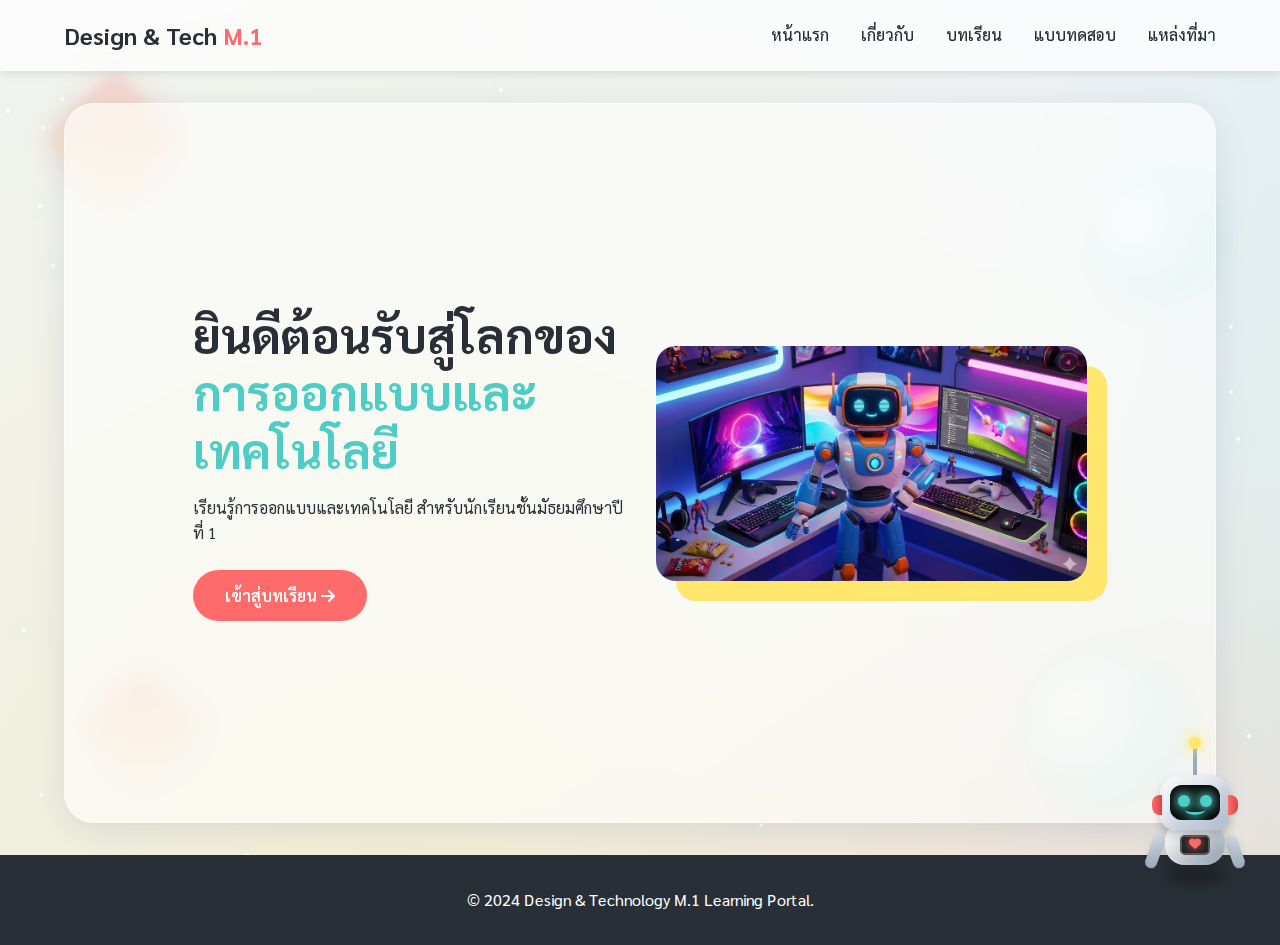
<file: index.html>
﻿<!DOCTYPE html>
<html lang="th">

<head>
    <meta charset="UTF-8">
    <meta name="viewport" content="width=device-width, initial-scale=1.0">
    <title>การออกแบบและเทคโนโลยี ม.1 | Design & Technology M.1</title>
    <link rel="stylesheet" href="style.css">
    <link
        href="https://fonts.googleapis.com/css2?family=Kanit:wght@300;400;500;600&family=Prompt:wght@300;400;500&display=swap"
        rel="stylesheet">
    <link rel="stylesheet" href="https://cdnjs.cloudflare.com/ajax/libs/font-awesome/6.0.0/css/all.min.css">

<link rel="stylesheet" href="ai_style.css">
</head>

<body>

    <!-- Header Section -->
    <header>
        <div class="logo">
            <h1>Design & Tech <span>M.1</span></h1>
        </div>
        <nav>
            <ul class="nav-links">
                <li><a href="index.html" class="active">หน้าแรก</a></li>
                <li><a href="about.html">เกี่ยวกับ</a></li>
                <li><a href="units.html">บทเรียน</a></li>
                <li><a href="quiz.html">แบบทดสอบ</a></li>
                <li><a href="sources.html">แหล่งที่มา</a></li>
            </ul>
            <div class="hamburger">
                <i class="fas fa-bars"></i>
            </div>
        </nav>
    </header>

    <!-- Hero Section -->
    <section id="home" class="hero">
        <div class="hero-content">
            <h2>ยินดีต้อนรับสู่โลกของ<br><span>การออกแบบและเทคโนโลยี</span></h2>
            <p>เรียนรู้การออกแบบและเทคโนโลยี สำหรับนักเรียนชั้นมัธยมศึกษาปีที่ 1</p>
            <a href="units.html" class="btn-primary">เข้าสู่บทเรียน <i class="fas fa-arrow-right"></i></a>
        </div>
        <div class="hero-image">
            <img src="ปกหน้าแรก.jpg" alt="ห้องเรียนคอมพิวเตอร์และหุ่นยนต์ (Cover Image)">
        </div>
    </section>

    <footer>
        <p>&copy; 2024 Design & Technology M.1 Learning Portal.</p>
    </footer>

    <script src="script.js"></script>

    <!-- AI Assistant 3D Robot -->
    <div class="ai-mascot-container" id="aiMascot">
        <div class="ai-tooltip" id="aiTooltip">สวัสดี!<br>คลิกเพื่อดูเมนู</div>
        <div class="ai-mascot-3d">
            <div class="mascot-antenna"><div class="mascot-antenna-bulb"></div></div>
            <div class="mascot-head">
                <div class="mascot-face">
                    <div class="mascot-eye left"></div>
                    <div class="mascot-eye right"></div>
                    <div class="mascot-smile"></div>
                </div>
                <div class="mascot-ear left"></div>
                <div class="mascot-ear right"></div>
            </div>
            <div class="mascot-body">
                <div class="mascot-screen">
                    <div class="mascot-heart"><i class="fas fa-heart"></i></div>
                </div>
            </div>
            <div class="mascot-arm left"></div>
            <div class="mascot-arm right"></div>
            <div class="mascot-base"></div>
            <div class="mascot-shadow"></div>
        </div>
        
        <div class="ai-menu" id="aiMenu">
            <ul>
                <li><a href="index.html" style="color: #333;"><i class="fas fa-home"></i> หน้าแรก</a></li>
                <li><a href="about.html" style="color: #333;"><i class="fas fa-info-circle"></i> เกี่ยวกับ</a></li>
                <li><a href="units.html" style="color: #333;"><i class="fas fa-book"></i> บทเรียน</a></li>
                <li><a href="quiz.html" style="color: #333;"><i class="fas fa-pencil-alt"></i> แบบทดสอบ</a></li>
                <li><a href="sources.html" style="color: #333;"><i class="fas fa-link"></i> แหล่งที่มา</a></li>
                <li id="aiCloseMenu" style="color: #ff6b6b;"><i class="fas fa-times"></i> ปิด</li>
            </ul>
        </div>
    </div>

<script src="ai_script.js"></script>
</body>

</html>
</file>
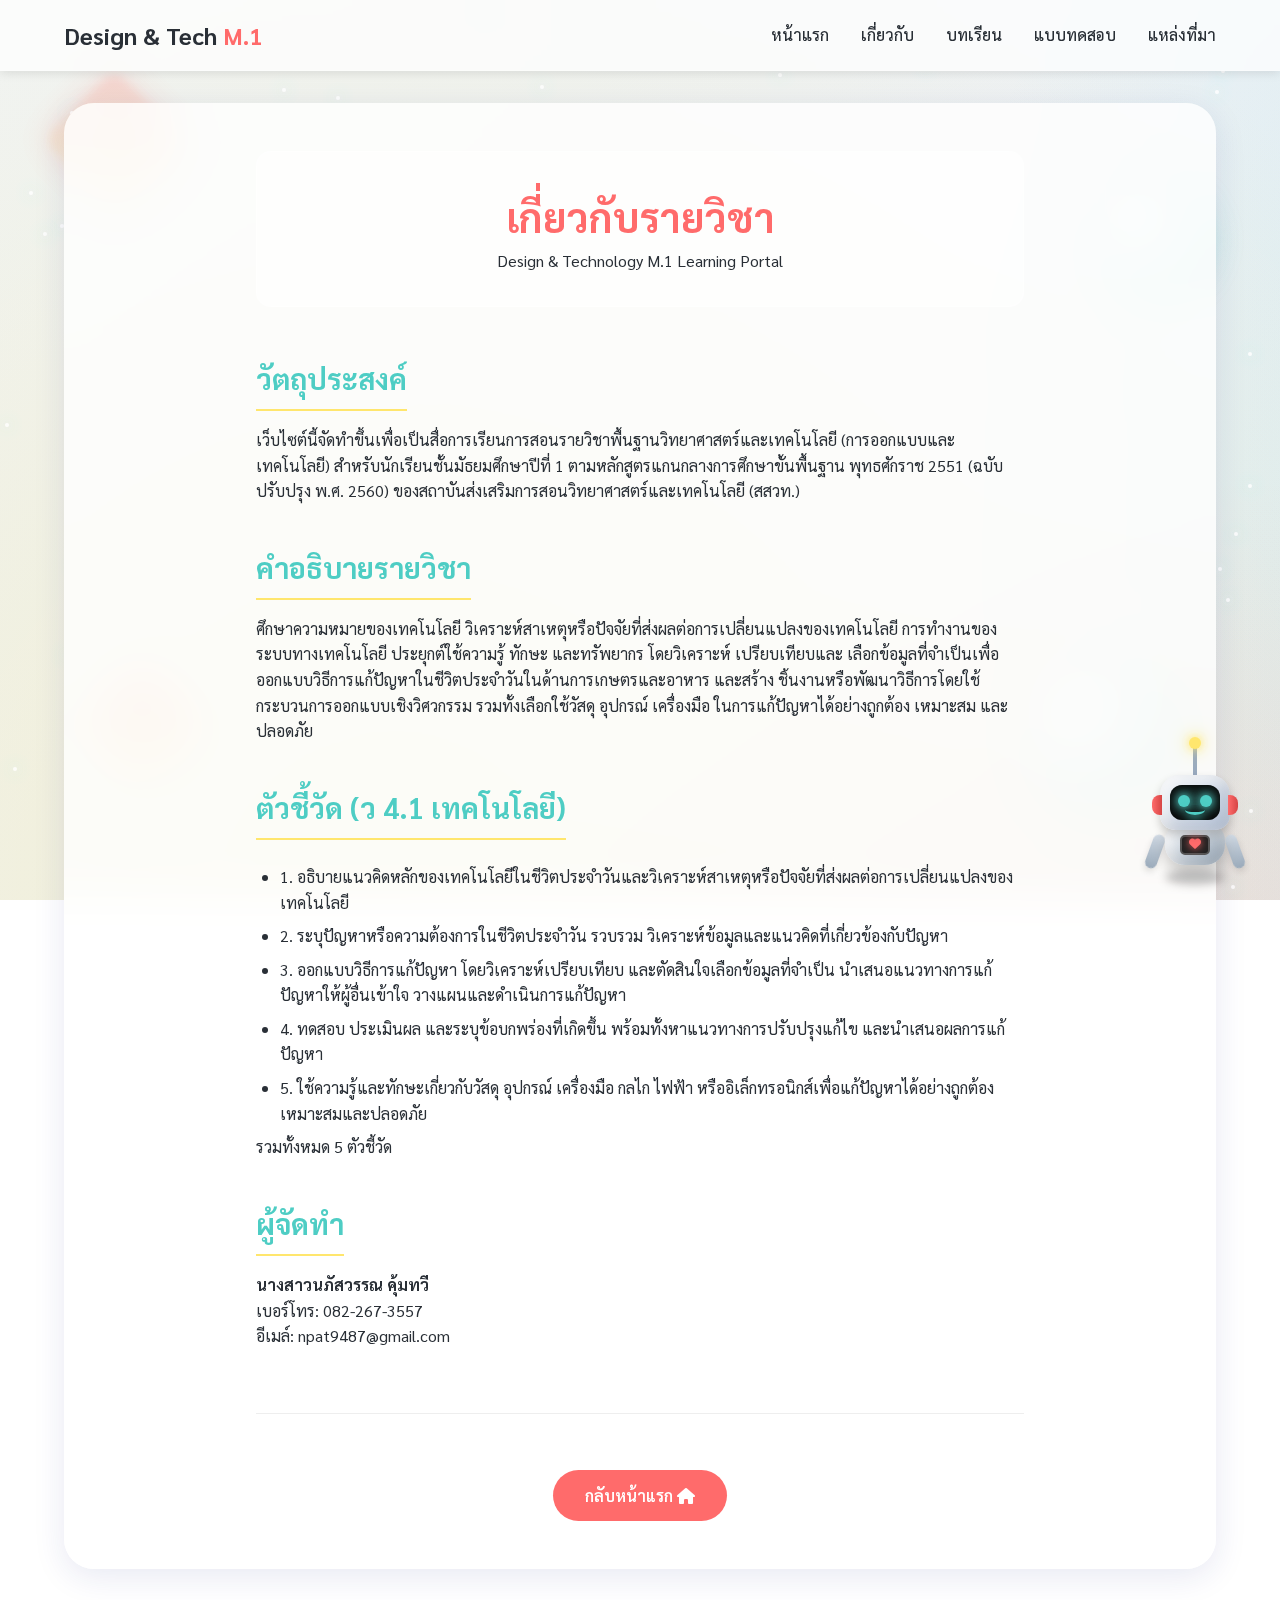
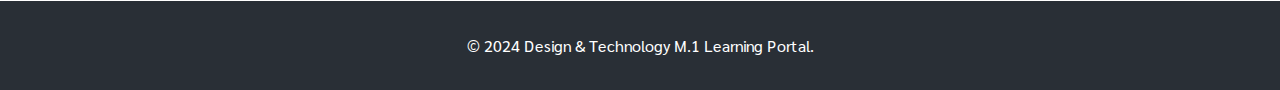
<file: about.html>
﻿<!DOCTYPE html>
<html lang="th">

<head>
    <meta charset="UTF-8">
    <meta name="viewport" content="width=device-width, initial-scale=1.0">
    <title>เกี่ยวกับเรา | Design & Tech M.1</title>
    <link rel="stylesheet" href="style.css">
    <link
        href="https://fonts.googleapis.com/css2?family=Kanit:wght@300;400;500;600&family=Prompt:wght@300;400;500&display=swap"
        rel="stylesheet">
    <link rel="stylesheet" href="https://cdnjs.cloudflare.com/ajax/libs/font-awesome/6.0.0/css/all.min.css">

<link rel="stylesheet" href="ai_style.css">
</head>

<body>

    <header>
        <div class="logo">
            <h1>Design & Tech <span>M.1</span></h1>
        </div>
        <nav>
            <ul class="nav-links">
                <li><a href="index.html">หน้าแรก</a></li>
                <li><a href="about.html" class="active">เกี่ยวกับ</a></li>
                <li><a href="units.html">บทเรียน</a></li>
                <li><a href="quiz.html">แบบทดสอบ</a></li>
                <li><a href="sources.html">แหล่งที่มา</a></li>
            </ul>
            <div class="hamburger">
                <i class="fas fa-bars"></i>
            </div>
        </nav>
    </header>

    <section class="unit-content-container">
        <div class="unit-header">
            <h2>เกี่ยวกับรายวิชา</h2>
            <p>Design & Technology M.1 Learning Portal</p>
        </div>

        <div class="content-block">
            <h3>วัตถุประสงค์</h3>
            <p> เว็บไซต์นี้จัดทำขึ้นเพื่อเป็นสื่อการเรียนการสอนรายวิชาพื้นฐานวิทยาศาสตร์และเทคโนโลยี
                (การออกแบบและเทคโนโลยี) สำหรับนักเรียนชั้นมัธยมศึกษาปีที่ 1 ตามหลักสูตรแกนกลางการศึกษาขั้นพื้นฐาน
                พุทธศักราช 2551 (ฉบับปรับปรุง พ.ศ. 2560) ของสถาบันส่งเสริมการสอนวิทยาศาสตร์และเทคโนโลยี (สสวท.)</p>
        </div>

        <div class="content-block">
            <h3>คำอธิบายรายวิชา</h3>
            <p> ศึกษาความหมายของเทคโนโลยี วิเคราะห์สาเหตุหรือปัจจัยที่ส่งผลต่อการเปลี่ยนแปลงของเทคโนโลยี
                การทำงานของระบบทางเทคโนโลยี ประยุกต์ใช้ความรู้ ทักษะ และทรัพยากร โดยวิเคราะห์ เปรียบเทียบและ
                เลือกข้อมูลที่จำเป็นเพื่อออกแบบวิธีการแก้ปัญหาในชีวิตประจำวันในด้านการเกษตรและอาหาร และสร้าง
                ชิ้นงานหรือพัฒนาวิธีการโดยใช้กระบวนการออกแบบเชิงวิศวกรรม รวมทั้งเลือกใช้วัสดุ อุปกรณ์ เครื่องมือ
                ในการแก้ปัญหาได้อย่างถูกต้อง เหมาะสม และปลอดภัย</p>
        </div>

        <div class="content-block">
            <h3>ตัวชี้วัด (ว 4.1 เทคโนโลยี)</h3>
            <ul>
                <li>1.
                    อธิบายแนวคิดหลักของเทคโนโลยีในชีวิตประจำวันและวิเคราะห์สาเหตุหรือปัจจัยที่ส่งผลต่อการเปลี่ยนแปลงของเทคโนโลยี
                </li>
                <li>2. ระบุปัญหาหรือความต้องการในชีวิตประจำวัน รวบรวม วิเคราะห์ข้อมูลและแนวคิดที่เกี่ยวข้องกับปัญหา</li>
                <li>3. ออกแบบวิธีการแก้ปัญหา โดยวิเคราะห์เปรียบเทียบ และตัดสินใจเลือกข้อมูลที่จำเป็น
                    นำเสนอแนวทางการแก้ปัญหาให้ผู้อื่นเข้าใจ วางแผนและดำเนินการแก้ปัญหา</li>
                <li>4. ทดสอบ ประเมินผล และระบุข้อบกพร่องที่เกิดขึ้น พร้อมทั้งหาแนวทางการปรับปรุงแก้ไข
                    และนำเสนอผลการแก้ปัญหา</li>
                <li>5. ใช้ความรู้และทักษะเกี่ยวกับวัสดุ อุปกรณ์ เครื่องมือ กลไก ไฟฟ้า
                    หรืออิเล็กทรอนิกส์เพื่อแก้ปัญหาได้อย่างถูกต้อง เหมาะสมและปลอดภัย</li>
            </ul>
            <p>รวมทั้งหมด 5 ตัวชี้วัด</p>
        </div>

        <div class="content-block">
            <h3>ผู้จัดทำ</h3>
            <p><strong>นางสาวนภัสวรรณ คุ้มทวี</strong></p>
            <p>เบอร์โทร: 082-267-3557</p>
            <p>อีเมล์: npat9487@gmail.com</p>
        </div>

        <div class="unit-navigation" style="justify-content: center;">
            <a href="index.html" class="btn-primary">กลับหน้าแรก <i class="fas fa-home"></i></a>
        </div>
    </section>

    <footer>
        <p>&copy; 2024 Design & Technology M.1 Learning Portal.</p>
    </footer>

    <script src="script.js"></script>

    <!-- AI Assistant 3D Robot -->
    <div class="ai-mascot-container" id="aiMascot">
        <div class="ai-tooltip" id="aiTooltip">สวัสดี!<br>คลิกเพื่อดูเมนู</div>
        <div class="ai-mascot-3d">
            <div class="mascot-antenna"><div class="mascot-antenna-bulb"></div></div>
            <div class="mascot-head">
                <div class="mascot-face">
                    <div class="mascot-eye left"></div>
                    <div class="mascot-eye right"></div>
                    <div class="mascot-smile"></div>
                </div>
                <div class="mascot-ear left"></div>
                <div class="mascot-ear right"></div>
            </div>
            <div class="mascot-body">
                <div class="mascot-screen">
                    <div class="mascot-heart"><i class="fas fa-heart"></i></div>
                </div>
            </div>
            <div class="mascot-arm left"></div>
            <div class="mascot-arm right"></div>
            <div class="mascot-base"></div>
            <div class="mascot-shadow"></div>
        </div>
        
        <div class="ai-menu" id="aiMenu">
            <ul>
                <li><a href="index.html" style="color: #333;"><i class="fas fa-home"></i> หน้าแรก</a></li>
                <li><a href="about.html" style="color: #333;"><i class="fas fa-info-circle"></i> เกี่ยวกับ</a></li>
                <li><a href="units.html" style="color: #333;"><i class="fas fa-book"></i> บทเรียน</a></li>
                <li><a href="quiz.html" style="color: #333;"><i class="fas fa-pencil-alt"></i> แบบทดสอบ</a></li>
                <li><a href="sources.html" style="color: #333;"><i class="fas fa-link"></i> แหล่งที่มา</a></li>
                <li id="aiCloseMenu" style="color: #ff6b6b;"><i class="fas fa-times"></i> ปิด</li>
            </ul>
        </div>
    </div>

<script src="ai_script.js"></script>
</body>

</html>
</file>
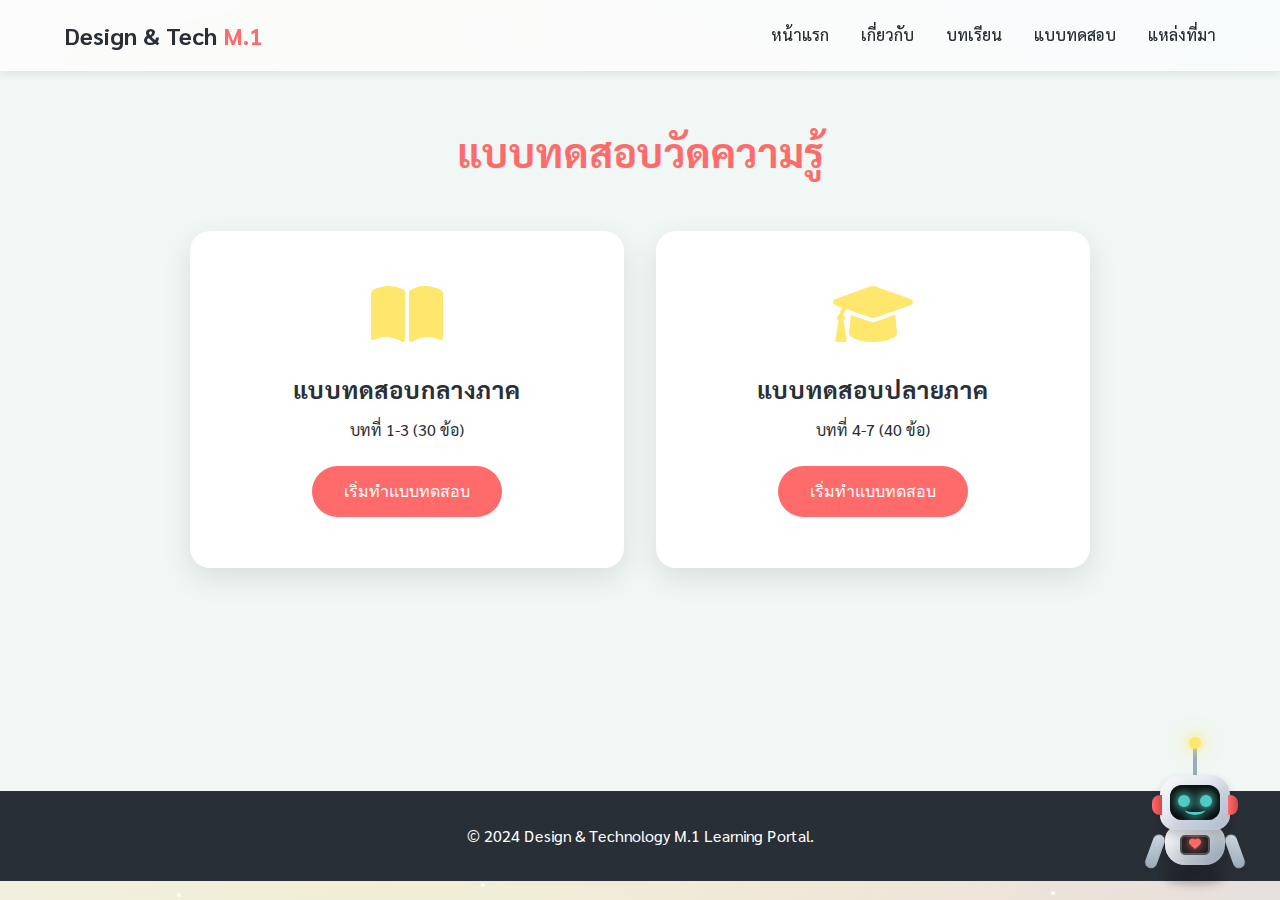
<file: quiz.html>
﻿<!DOCTYPE html>
<html lang="th">

<head>
    <meta charset="UTF-8">
    <meta name="viewport" content="width=device-width, initial-scale=1.0">
    <title>แบบทดสอบ | Design & Tech M.1</title>
    <link rel="stylesheet" href="style.css">
    <link
        href="https://fonts.googleapis.com/css2?family=Kanit:wght@300;400;500;600&family=Prompt:wght@300;400;500&display=swap"
        rel="stylesheet">
    <link rel="stylesheet" href="https://cdnjs.cloudflare.com/ajax/libs/font-awesome/6.0.0/css/all.min.css">

<link rel="stylesheet" href="ai_style.css">
</head>

<body>

    <header>
        <div class="logo">
            <h1>Design & Tech <span>M.1</span></h1>
        </div>
        <nav>
            <ul class="nav-links">
                <li><a href="index.html">หน้าแรก</a></li>
                <li><a href="about.html">เกี่ยวกับ</a></li>
                <li><a href="units.html">บทเรียน</a></li>
                <li><a href="quiz.html" class="active">แบบทดสอบ</a></li>
                <li><a href="sources.html">แหล่งที่มา</a></li>
            </ul>
            <div class="hamburger">
                <i class="fas fa-bars"></i>
            </div>
        </nav>
    </header>

    <!-- Fireworks Canvas -->
    <canvas id="fireworks-canvas"></canvas>

    <section id="quiz" class="quiz-container-wrapper">
        <div class="quiz-header">
            <h2 id="quiz-title">แบบทดสอบวัดความรู้</h2>
        </div>

        <!-- Quiz Selection Menu -->
        <div id="quiz-menu" class="quiz-menu-grid">
            <div class="quiz-select-card midterm" onclick="startQuiz('midterm')">
                <i class="fas fa-book-open"></i>
                <h3>แบบทดสอบกลางภาค</h3>
                <p>บทที่ 1-3 (30 ข้อ)</p>
                <button class="btn-start">เริ่มทำแบบทดสอบ</button>
            </div>
            <div class="quiz-select-card final" onclick="startQuiz('final')">
                <i class="fas fa-graduation-cap"></i>
                <h3>แบบทดสอบปลายภาค</h3>
                <p>บทที่ 4-7 (40 ข้อ)</p>
                <button class="btn-start">เริ่มทำแบบทดสอบ</button>
            </div>
        </div>

        <!-- Quiz Interface (Hidden by default) -->
        <div id="quiz-interface" class="quiz-interface" style="display: none;">
            <div class="progress-bar">
                <span id="progress-text">ข้อที่ 1 / 30</span>
            </div>
            <div class="question-box">
                <h3 id="question-text">คำถามจะปรากฏที่นี่...</h3>
            </div>
            <div id="options-container" class="options-grid">
                <!-- Options will be injected here -->
            </div>
        </div>

        <!-- Score Container (Hidden by default) -->
        <div id="score-container" class="score-container" style="display: none;">
            <i class="fas fa-trophy score-icon"></i>
            <h3>คะแนนของคุณ</h3>
            <h2 id="final-score">25 / 30</h2>
            <div class="score-actions">
                <button class="btn-primary" onclick="restartQuiz()">กลับหน้าหลักแบบทดสอบ</button>
                <a href="units.html" class="btn-secondary">ทบทวนบทเรียน</a>
            </div>
        </div>
    </section>

    <!-- Feedback Modal -->
    <div id="feedback-modal" class="modal-overlay" style="display: none;">
        <div class="modal-content">
            <div id="feedback-text">
                <!-- Feedback content -->
            </div>
            <button id="feedback-btn" class="btn-primary">ไปข้อต่อไป</button>
        </div>
    </div>

    <footer>
        <p>&copy; 2024 Design & Technology M.1 Learning Portal.</p>
    </footer>

    <!-- Scripts -->
    <script src="quiz_data.js"></script>
    <script src="quiz_logic.js"></script>
    <script src="script.js"></script>

    <!-- AI Assistant 3D Robot -->
    <div class="ai-mascot-container" id="aiMascot">
        <div class="ai-tooltip" id="aiTooltip">สวัสดี!<br>คลิกเพื่อดูเมนู</div>
        <div class="ai-mascot-3d">
            <div class="mascot-antenna"><div class="mascot-antenna-bulb"></div></div>
            <div class="mascot-head">
                <div class="mascot-face">
                    <div class="mascot-eye left"></div>
                    <div class="mascot-eye right"></div>
                    <div class="mascot-smile"></div>
                </div>
                <div class="mascot-ear left"></div>
                <div class="mascot-ear right"></div>
            </div>
            <div class="mascot-body">
                <div class="mascot-screen">
                    <div class="mascot-heart"><i class="fas fa-heart"></i></div>
                </div>
            </div>
            <div class="mascot-arm left"></div>
            <div class="mascot-arm right"></div>
            <div class="mascot-base"></div>
            <div class="mascot-shadow"></div>
        </div>
        
        <div class="ai-menu" id="aiMenu">
            <ul>
                <li><a href="index.html" style="color: #333;"><i class="fas fa-home"></i> หน้าแรก</a></li>
                <li><a href="about.html" style="color: #333;"><i class="fas fa-info-circle"></i> เกี่ยวกับ</a></li>
                <li><a href="units.html" style="color: #333;"><i class="fas fa-book"></i> บทเรียน</a></li>
                <li><a href="quiz.html" style="color: #333;"><i class="fas fa-pencil-alt"></i> แบบทดสอบ</a></li>
                <li><a href="sources.html" style="color: #333;"><i class="fas fa-link"></i> แหล่งที่มา</a></li>
                <li id="aiCloseMenu" style="color: #ff6b6b;"><i class="fas fa-times"></i> ปิด</li>
            </ul>
        </div>
    </div>

<script src="ai_script.js"></script>
</body>

</html>
</file>
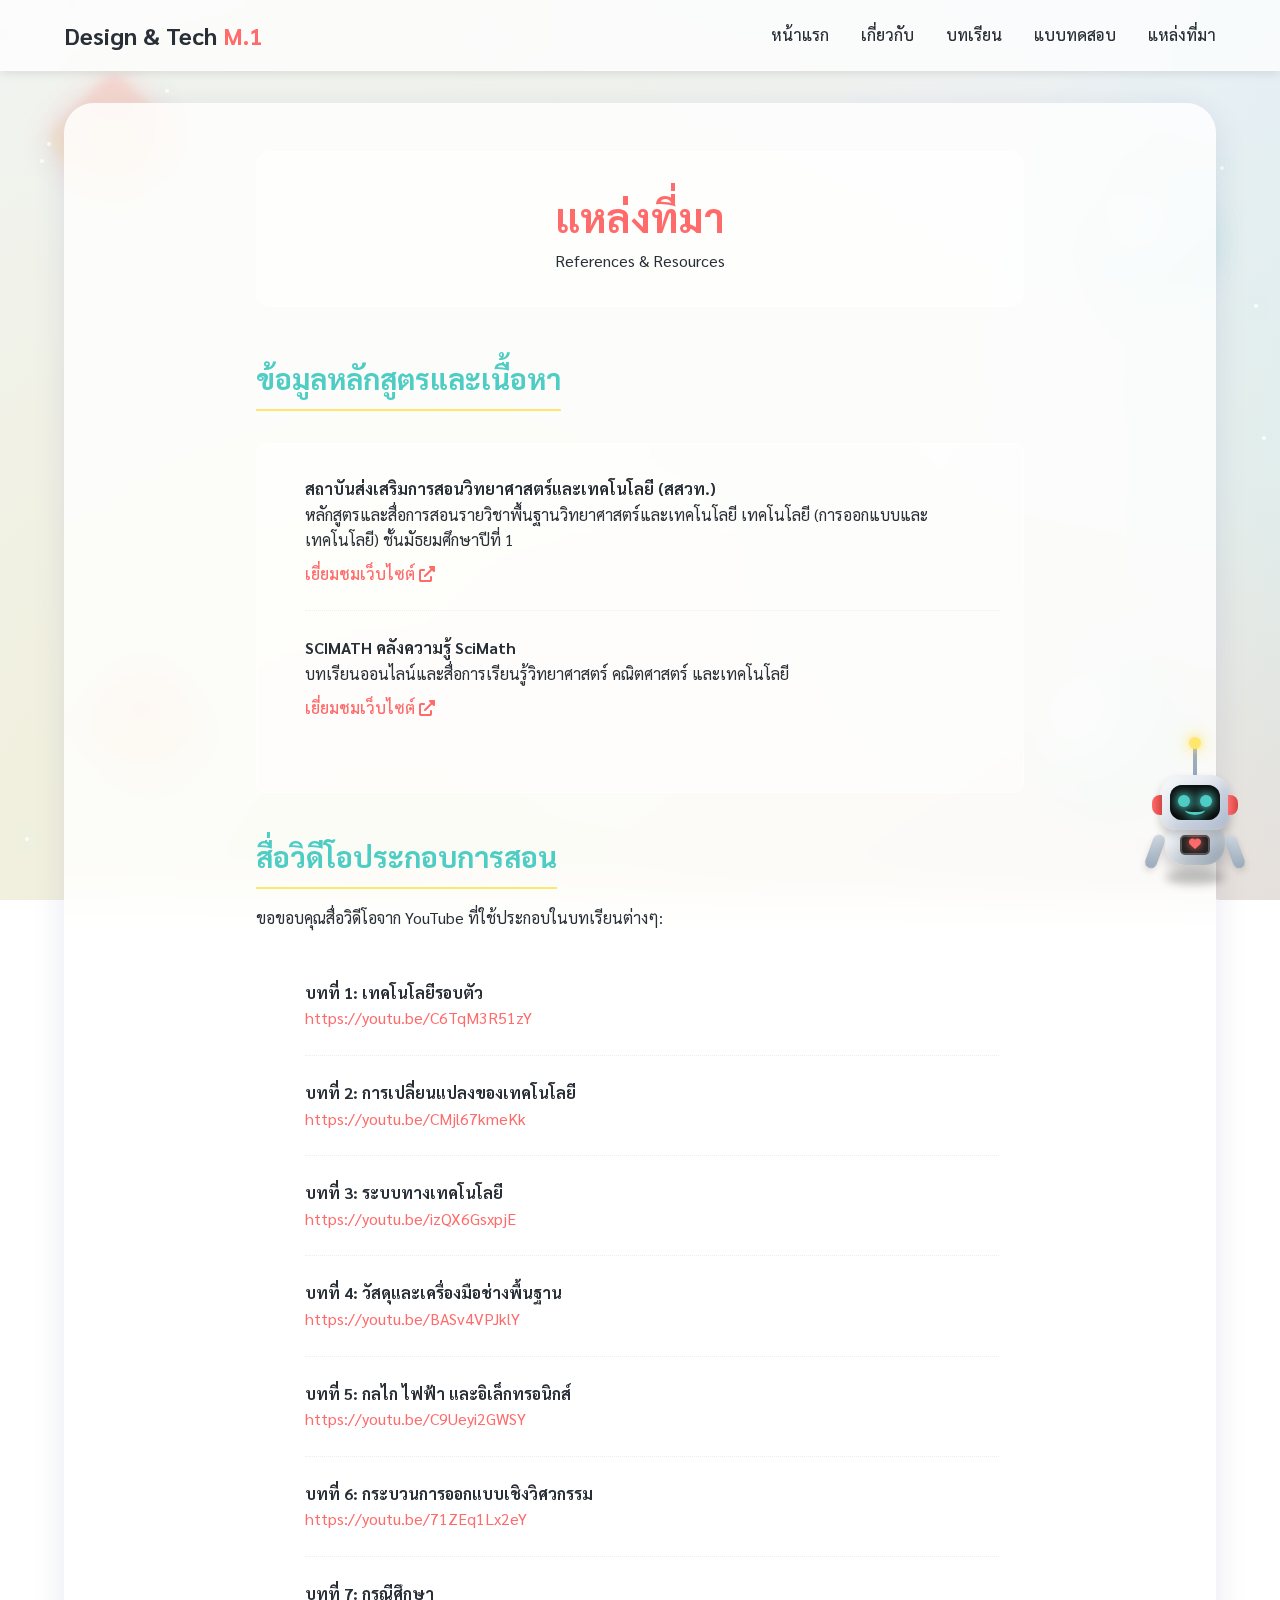
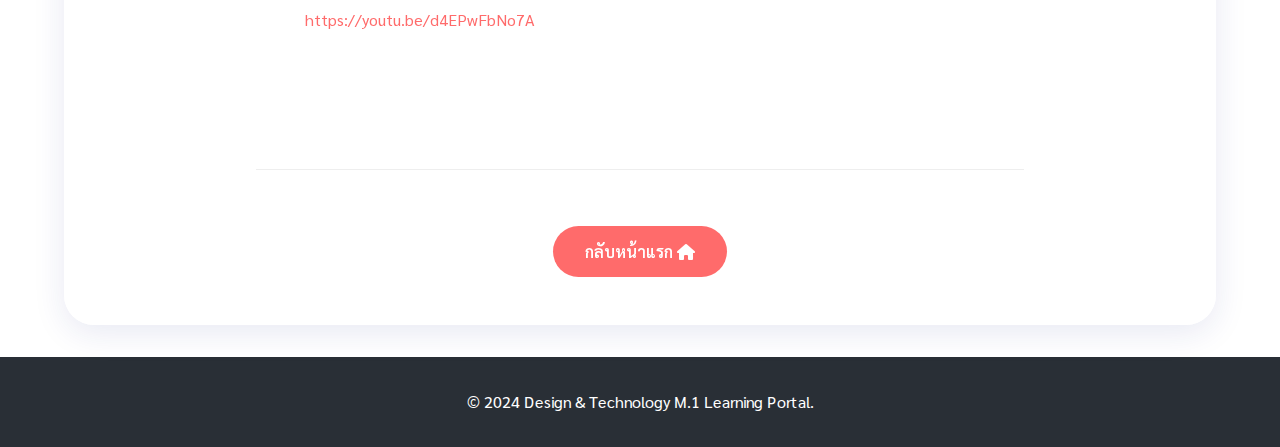
<file: sources.html>
﻿<!DOCTYPE html>
<html lang="th">

<head>
    <meta charset="UTF-8">
    <meta name="viewport" content="width=device-width, initial-scale=1.0">
    <title>แหล่งที่มา | Design & Tech M.1</title>
    <link rel="stylesheet" href="style.css">
    <link
        href="https://fonts.googleapis.com/css2?family=Kanit:wght@300;400;500;600&family=Prompt:wght@300;400;500&display=swap"
        rel="stylesheet">
    <link rel="stylesheet" href="https://cdnjs.cloudflare.com/ajax/libs/font-awesome/6.0.0/css/all.min.css">

<link rel="stylesheet" href="ai_style.css">
</head>

<body>

    <header>
        <div class="logo">
            <h1>Design & Tech <span>M.1</span></h1>
        </div>
        <nav>
            <ul class="nav-links">
                <li><a href="index.html">หน้าแรก</a></li>
                <li><a href="about.html">เกี่ยวกับ</a></li>
                <li><a href="units.html">บทเรียน</a></li>
                <li><a href="quiz.html">แบบทดสอบ</a></li>
                <li><a href="sources.html" class="active">แหล่งที่มา</a></li>
            </ul>
            <div class="hamburger">
                <i class="fas fa-bars"></i>
            </div>
        </nav>
    </header>

    <section class="unit-content-container">
        <div class="unit-header">
            <h2>แหล่งที่มา</h2>
            <p>References & Resources</p>
        </div>

        <div class="content-block">
            <h3>ข้อมูลหลักสูตรและเนื้อหา</h3>
            <div class="example-box">
                <ul class="source-list">
                    <li>
                        <strong>สถาบันส่งเสริมการสอนวิทยาศาสตร์และเทคโนโลยี (สสวท.)</strong><br>
                        หลักสูตรและสื่อการสอนรายวิชาพื้นฐานวิทยาศาสตร์และเทคโนโลยี เทคโนโลยี (การออกแบบและเทคโนโลยี)
                        ชั้นมัธยมศึกษาปีที่ 1<br>
                        <a href="https://www.ipst.ac.th/" target="_blank" class="btn-text">เยี่ยมชมเว็บไซต์ <i
                                class="fas fa-external-link-alt"></i></a>
                    </li>
                    <li>
                        <strong>SCIMATH คลังความรู้ SciMath</strong><br>
                        บทเรียนออนไลน์และสื่อการเรียนรู้วิทยาศาสตร์ คณิตศาสตร์ และเทคโนโลยี<br>
                        <a href="https://www.scimath.org/" target="_blank" class="btn-text">เยี่ยมชมเว็บไซต์ <i
                                class="fas fa-external-link-alt"></i></a>
                    </li>
                </ul>
            </div>
        </div>

        <div class="content-block">
            <h3>สื่อวิดีโอประกอบการสอน</h3>
            <p>ขอขอบคุณสื่อวิดีโอจาก YouTube ที่ใช้ประกอบในบทเรียนต่างๆ:</p>
            <div class="example-box">
                <ul class="source-list">
                    <li>
                        <strong>บทที่ 1: เทคโนโลยีรอบตัว</strong><br>
                        <a href="https://youtu.be/C6TqM3R51zY?si=5p86YdfTSq3ofTG7"
                            target="_blank">https://youtu.be/C6TqM3R51zY</a>
                    </li>
                    <li>
                        <strong>บทที่ 2: การเปลี่ยนแปลงของเทคโนโลยี</strong><br>
                        <a href="https://youtu.be/CMjl67kmeKk?si=UgXYCbeCFmiEwai7"
                            target="_blank">https://youtu.be/CMjl67kmeKk</a>
                    </li>
                    <li>
                        <strong>บทที่ 3: ระบบทางเทคโนโลยี</strong><br>
                        <a href="https://youtu.be/izQX6GsxpjE?si=O66BHyu7q0kVmJxV"
                            target="_blank">https://youtu.be/izQX6GsxpjE</a>
                    </li>
                    <li>
                        <strong>บทที่ 4: วัสดุและเครื่องมือช่างพื้นฐาน</strong><br>
                        <a href="https://youtu.be/BASv4VPJklY?si=c0Em4aKT3haytV3Z"
                            target="_blank">https://youtu.be/BASv4VPJklY</a>
                    </li>
                    <li>
                        <strong>บทที่ 5: กลไก ไฟฟ้า และอิเล็กทรอนิกส์</strong><br>
                        <a href="https://youtu.be/C9Ueyi2GWSY?si=G-Eyw4OcYKx99wLF"
                            target="_blank">https://youtu.be/C9Ueyi2GWSY</a>
                    </li>
                    <li>
                        <strong>บทที่ 6: กระบวนการออกแบบเชิงวิศวกรรม</strong><br>
                        <a href="https://youtu.be/71ZEq1Lx2eY?si=ku6NMoY8YJocA-Ql"
                            target="_blank">https://youtu.be/71ZEq1Lx2eY</a>
                    </li>
                    <li>
                        <strong>บทที่ 7: กรณีศึกษา</strong><br>
                        <a href="https://youtu.be/d4EPwFbNo7A?si=7erc8sFOQclbr66k"
                            target="_blank">https://youtu.be/d4EPwFbNo7A</a>
                    </li>
                </ul>
            </div>
        </div>

        <div class="unit-navigation" style="justify-content: center;">
            <a href="index.html" class="btn-primary">กลับหน้าแรก <i class="fas fa-home"></i></a>
        </div>
    </section>

    <footer>
        <p>&copy; 2024 Design & Technology M.1 Learning Portal.</p>
    </footer>

    <script src="script.js"></script>

    <!-- AI Assistant 3D Robot -->
    <div class="ai-mascot-container" id="aiMascot">
        <div class="ai-tooltip" id="aiTooltip">สวัสดี!<br>คลิกเพื่อดูเมนู</div>
        <div class="ai-mascot-3d">
            <div class="mascot-antenna"><div class="mascot-antenna-bulb"></div></div>
            <div class="mascot-head">
                <div class="mascot-face">
                    <div class="mascot-eye left"></div>
                    <div class="mascot-eye right"></div>
                    <div class="mascot-smile"></div>
                </div>
                <div class="mascot-ear left"></div>
                <div class="mascot-ear right"></div>
            </div>
            <div class="mascot-body">
                <div class="mascot-screen">
                    <div class="mascot-heart"><i class="fas fa-heart"></i></div>
                </div>
            </div>
            <div class="mascot-arm left"></div>
            <div class="mascot-arm right"></div>
            <div class="mascot-base"></div>
            <div class="mascot-shadow"></div>
        </div>
        
        <div class="ai-menu" id="aiMenu">
            <ul>
                <li><a href="index.html" style="color: #333;"><i class="fas fa-home"></i> หน้าแรก</a></li>
                <li><a href="about.html" style="color: #333;"><i class="fas fa-info-circle"></i> เกี่ยวกับ</a></li>
                <li><a href="units.html" style="color: #333;"><i class="fas fa-book"></i> บทเรียน</a></li>
                <li><a href="quiz.html" style="color: #333;"><i class="fas fa-pencil-alt"></i> แบบทดสอบ</a></li>
                <li><a href="sources.html" style="color: #333;"><i class="fas fa-link"></i> แหล่งที่มา</a></li>
                <li id="aiCloseMenu" style="color: #ff6b6b;"><i class="fas fa-times"></i> ปิด</li>
            </ul>
        </div>
    </div>

<script src="ai_script.js"></script>
</body>

</html>
</file>
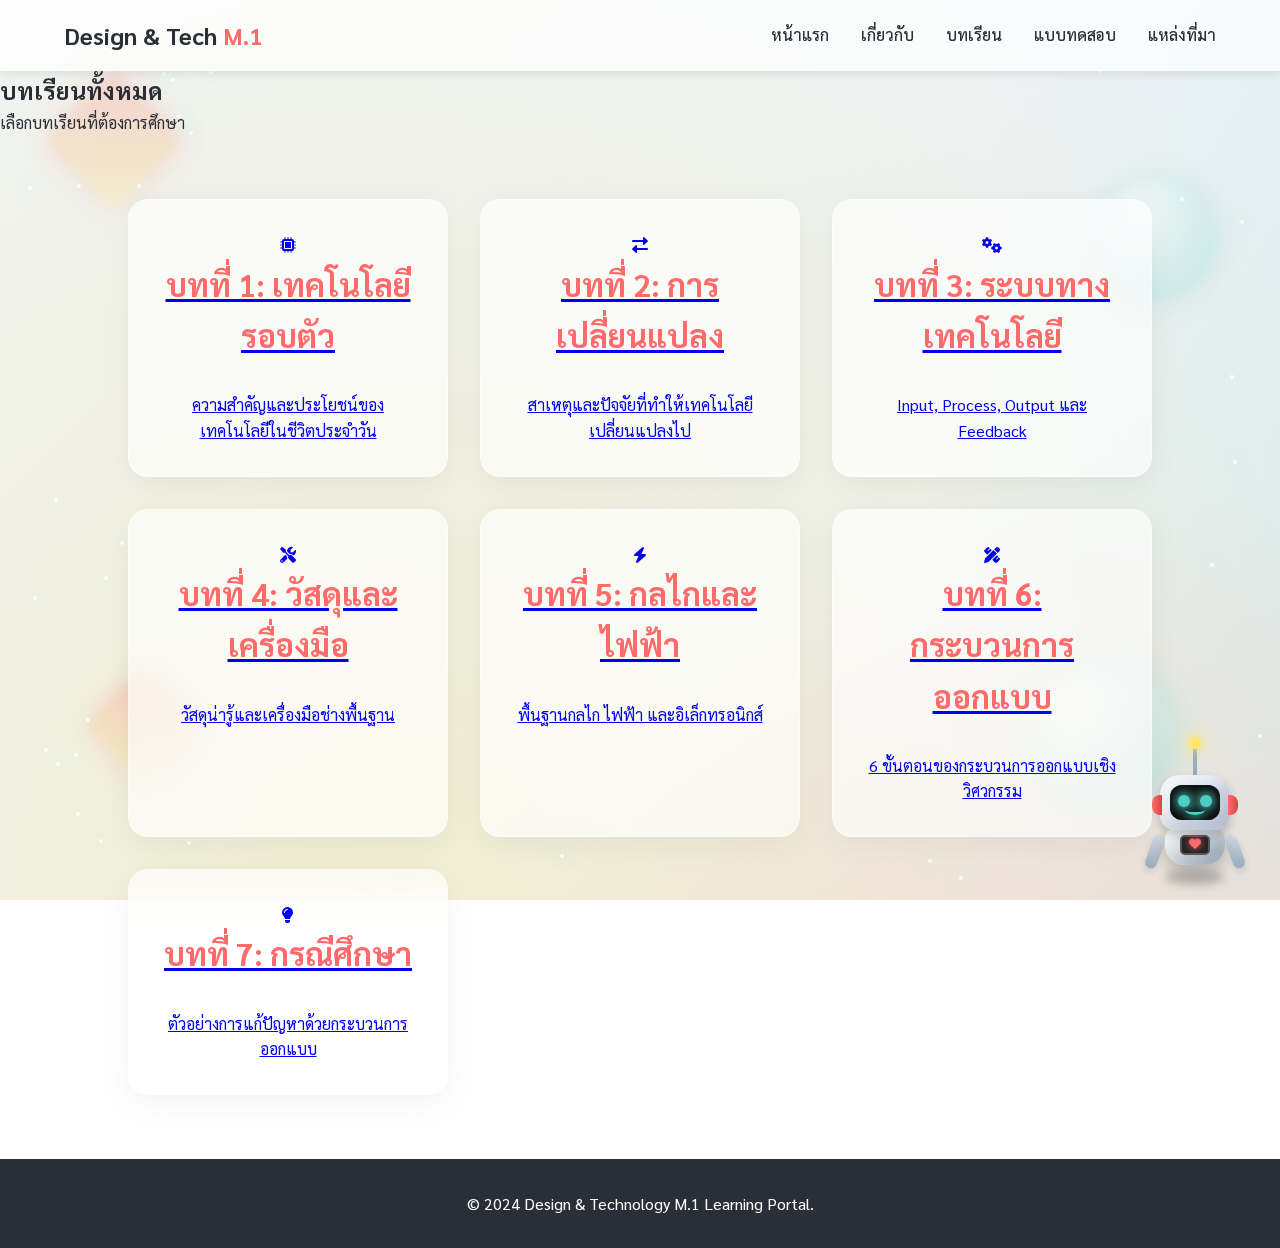
<file: units.html>
﻿<!DOCTYPE html>
<html lang="th">

<head>
    <meta charset="UTF-8">
    <meta name="viewport" content="width=device-width, initial-scale=1.0">
    <title>บทเรียนทั้งหมด | Design & Tech M.1</title>
    <link rel="stylesheet" href="style.css">
    <link
        href="https://fonts.googleapis.com/css2?family=Kanit:wght@300;400;500;600&family=Prompt:wght@300;400;500&display=swap"
        rel="stylesheet">
    <link rel="stylesheet" href="https://cdnjs.cloudflare.com/ajax/libs/font-awesome/6.0.0/css/all.min.css">

<link rel="stylesheet" href="ai_style.css">
</head>

<body>

    <header>
        <div class="logo">
            <h1>Design & Tech <span>M.1</span></h1>
        </div>
        <nav>
            <ul class="nav-links">
                <li><a href="index.html">หน้าแรก</a></li>
                <li><a href="about.html">เกี่ยวกับ</a></li>
                <li><a href="units.html" class="active">บทเรียน</a></li>
                <li><a href="quiz.html">แบบทดสอบ</a></li>
                <li><a href="sources.html">แหล่งที่มา</a></li>
            </ul>
        </nav>
    </header>

    <section class="page-header">
        <h2>บทเรียนทั้งหมด</h2>
        <p>เลือกบทเรียนที่ต้องการศึกษา</p>
    </section>

    <section class="units-container">
        <div class="units-grid">
            <!-- Unit 1 -->
            <a href="unit1.html" class="unit-card">
                <div class="unit-icon"><i class="fas fa-microchip"></i></div>
                <h3>บทที่ 1: เทคโนโลยีรอบตัว</h3>
                <p>ความสำคัญและประโยชน์ของเทคโนโลยีในชีวิตประจำวัน</p>
            </a>

            <!-- Unit 2 -->
            <a href="unit2.html" class="unit-card">
                <div class="unit-icon"><i class="fas fa-exchange-alt"></i></div>
                <h3>บทที่ 2: การเปลี่ยนแปลง</h3>
                <p>สาเหตุและปัจจัยที่ทำให้เทคโนโลยีเปลี่ยนแปลงไป</p>
            </a>

            <!-- Unit 3 -->
            <a href="unit3.html" class="unit-card">
                <div class="unit-icon"><i class="fas fa-cogs"></i></div>
                <h3>บทที่ 3: ระบบทางเทคโนโลยี</h3>
                <p>Input, Process, Output และ Feedback</p>
            </a>

            <!-- Unit 4 -->
            <a href="unit4.html" class="unit-card">
                <div class="unit-icon"><i class="fas fa-tools"></i></div>
                <h3>บทที่ 4: วัสดุและเครื่องมือ</h3>
                <p>วัสดุน่ารู้และเครื่องมือช่างพื้นฐาน</p>
            </a>

            <!-- Unit 5 -->
            <a href="unit5.html" class="unit-card">
                <div class="unit-icon"><i class="fas fa-bolt"></i></div>
                <h3>บทที่ 5: กลไกและไฟฟ้า</h3>
                <p>พื้นฐานกลไก ไฟฟ้า และอิเล็กทรอนิกส์</p>
            </a>

            <!-- Unit 6 -->
            <a href="unit6.html" class="unit-card">
                <div class="unit-icon"><i class="fas fa-pencil-ruler"></i></div>
                <h3>บทที่ 6: กระบวนการออกแบบ</h3>
                <p>6 ขั้นตอนของกระบวนการออกแบบเชิงวิศวกรรม</p>
            </a>

            <!-- Unit 7 -->
            <a href="unit7.html" class="unit-card">
                <div class="unit-icon"><i class="fas fa-lightbulb"></i></div>
                <h3>บทที่ 7: กรณีศึกษา</h3>
                <p>ตัวอย่างการแก้ปัญหาด้วยกระบวนการออกแบบ</p>
            </a>
        </div>
    </section>

    <footer>
        <p>&copy; 2024 Design & Technology M.1 Learning Portal.</p>
    </footer>

    <script src="script.js"></script>

    <!-- AI Assistant 3D Robot -->
    <div class="ai-mascot-container" id="aiMascot">
        <div class="ai-tooltip" id="aiTooltip">สวัสดี!<br>คลิกเพื่อดูเมนู</div>
        <div class="ai-mascot-3d">
            <div class="mascot-antenna"><div class="mascot-antenna-bulb"></div></div>
            <div class="mascot-head">
                <div class="mascot-face">
                    <div class="mascot-eye left"></div>
                    <div class="mascot-eye right"></div>
                    <div class="mascot-smile"></div>
                </div>
                <div class="mascot-ear left"></div>
                <div class="mascot-ear right"></div>
            </div>
            <div class="mascot-body">
                <div class="mascot-screen">
                    <div class="mascot-heart"><i class="fas fa-heart"></i></div>
                </div>
            </div>
            <div class="mascot-arm left"></div>
            <div class="mascot-arm right"></div>
            <div class="mascot-base"></div>
            <div class="mascot-shadow"></div>
        </div>
        
        <div class="ai-menu" id="aiMenu">
            <ul>
                <li><a href="index.html" style="color: #333;"><i class="fas fa-home"></i> หน้าแรก</a></li>
                <li><a href="about.html" style="color: #333;"><i class="fas fa-info-circle"></i> เกี่ยวกับ</a></li>
                <li><a href="units.html" style="color: #333;"><i class="fas fa-book"></i> บทเรียน</a></li>
                <li><a href="quiz.html" style="color: #333;"><i class="fas fa-pencil-alt"></i> แบบทดสอบ</a></li>
                <li><a href="sources.html" style="color: #333;"><i class="fas fa-link"></i> แหล่งที่มา</a></li>
                <li id="aiCloseMenu" style="color: #ff6b6b;"><i class="fas fa-times"></i> ปิด</li>
            </ul>
        </div>
    </div>

<script src="ai_script.js"></script>
</body>

</html>
</file>
<file: style.css>
/* Bright & Colorful Theme for M.1 Design & Technology */
/* Google Fonts Import for Sarabun (Thai Loop Font) */
@import url('https://fonts.googleapis.com/css2?family=Sarabun:wght@300;400;500;600&display=swap');

:root {
    --primary-color: #FF6B6B;
    /* Bright Coral/Red */
    --secondary-color: #4ECDC4;
    /* Teal/Mint */
    --accent-color: #FFE66D;
    /* Bright Yellow */
    --dark-text: #292F36;
    --light-bg: #F7FFF7;
    --card-bg: #FFFFFF;
    --hover-color: #FF8787;
    --gradient-bg: linear-gradient(135deg, #FF6B6B 0%, #4ECDC4 100%);
}

* {
    margin: 0;
    padding: 0;
    box-sizing: border-box;
}

body {
    font-family: 'Sarabun', sans-serif;
    color: var(--dark-text);
    background-color: #F0F4F8;

    /* Animated Pastel Gradient Background */
    background:
        radial-gradient(circle at 15% 50%, rgba(255, 230, 109, 0.25) 0%, transparent 50%),
        radial-gradient(circle at 85% 30%, rgba(78, 205, 196, 0.25) 0%, transparent 50%),
        radial-gradient(circle at 50% 80%, rgba(255, 107, 107, 0.25) 0%, transparent 50%),
        linear-gradient(135deg, #F0F4F8 0%, #E6EAF0 100%);
    background-size: 200% 200%;
    animation: gradientBG 20s ease infinite;
    background-attachment: fixed;
    line-height: 1.6;
}

@keyframes gradientBG {
    0% {
        background-position: 0% 50%;
    }

    50% {
        background-position: 100% 50%;
    }

    100% {
        background-position: 0% 50%;
    }
}

/* Header */
header {
    background: rgba(255, 255, 255, 0.7);
    backdrop-filter: blur(12px);
    -webkit-backdrop-filter: blur(12px);
    border-bottom: 1px solid rgba(255, 255, 255, 0.3);
    padding: 1rem 5%;
    display: flex;
    justify-content: space-between;
    align-items: center;
    box-shadow: 0 2px 10px rgba(0, 0, 0, 0.1);
    position: sticky;
    top: 0;
    z-index: 1000;
}

.logo h1 {
    font-family: 'Sarabun', sans-serif;
    color: var(--dark-text);
    font-size: 1.5rem;
}

.logo span {
    color: var(--primary-color);
}

.nav-links {
    list-style: none;
    display: flex;
    gap: 2rem;
}

.nav-links a {
    text-decoration: none;
    color: var(--dark-text);
    font-weight: 500;
    transition: color 0.3s;
}

.nav-links a:hover {
    color: var(--primary-color);
}

.hamburger {
    display: none;
    font-size: 1.5rem;
    cursor: pointer;
}

/* Hero Section */
.hero {
    display: flex;
    align-items: center;
    justify-content: space-between;
    padding: 5% 10%;
    background: rgba(255, 255, 255, 0.6);
    backdrop-filter: blur(10px);
    -webkit-backdrop-filter: blur(10px);
    border-radius: 30px;
    margin: 2rem 5%;
    min-height: 80vh;
    box-shadow: 0 8px 32px 0 rgba(31, 38, 135, 0.1);
    border: 1px solid rgba(255, 255, 255, 0.4);
}

.hero-content {
    flex: 1;
    padding-right: 2rem;
}

.hero-content h2 {
    font-size: 3rem;
    font-family: 'Sarabun', sans-serif;
    line-height: 1.2;
    margin-bottom: 1rem;
}

.hero-content h2 span {
    color: var(--secondary-color);
}

.btn-primary {
    display: inline-block;
    background-color: var(--primary-color);
    color: #fff;
    padding: 0.8rem 2rem;
    border-radius: 50px;
    text-decoration: none;
    font-weight: 600;
    margin-top: 1.5rem;
    transition: transform 0.3s, box-shadow 0.3s;
}

.btn-primary:hover {
    transform: translateY(-3px);
    box-shadow: 0 10px 20px rgba(255, 107, 107, 0.3);
}

.hero-image {
    flex: 1;
    display: flex;
    justify-content: center;
}

.hero-image img {
    max-width: 100%;
    border-radius: 20px;
    box-shadow: 20px 20px 0 var(--accent-color);
    /* Waving animation */
    animation: robotWave 3s ease-in-out infinite;
    transform-origin: bottom center;
}

@keyframes robotWave {

    0%,
    100% {
        transform: rotate(0deg);
    }

    25% {
        transform: rotate(5deg);
    }

    75% {
        transform: rotate(-5deg);
    }
}

/* Units Grid */
.units-container {
    padding: 5% 10%;
    background-color: transparent;
    /* Changed from light-bg to transparent for glass effect */
    text-align: center;
}

.units-container h3 {
    font-size: 2rem;
    margin-bottom: 2rem;
    color: var(--primary-color);
}

.units-grid {
    display: grid;
    grid-template-columns: repeat(auto-fit, minmax(250px, 1fr));
    gap: 2rem;
}

.unit-card {
    background: rgba(255, 255, 255, 0.65);
    backdrop-filter: blur(12px);
    -webkit-backdrop-filter: blur(12px);
    border: 1px solid rgba(255, 255, 255, 0.4);
    padding: 2rem;
    border-radius: 20px;
    box-shadow: 0 8px 32px 0 rgba(0, 0, 0, 0.05);
    transition: transform 0.3s, box-shadow 0.3s, border-color 0.3s;
    cursor: pointer;
}

.unit-card:hover {
    transform: translateY(-10px);
    border-color: var(--secondary-color);
    box-shadow: 0 15px 40px rgba(78, 205, 196, 0.2);
}

.card-icon {
    font-size: 3rem;
    color: var(--secondary-color);
    margin-bottom: 1rem;
}

.unit-card h4 {
    font-size: 1.25rem;
    margin-bottom: 0.5rem;
}

.read-more {
    display: inline-block;
    margin-top: 1rem;
    color: var(--primary-color);
    font-weight: 600;
    font-size: 0.9rem;
}

/* Quiz Section */
.quiz-teaser {
    text-align: center;
    padding: 5rem 10%;
    background-color: var(--accent-color);
    color: var(--dark-text);
}

.quiz-teaser h3 {
    font-size: 2.5rem;
    margin-bottom: 1rem;
}

.btn-secondary {
    background-color: var(--dark-text);
    color: #fff;
    padding: 1rem 2.5rem;
    border: none;
    border-radius: 50px;
    font-size: 1.1rem;
    cursor: pointer;
    margin-top: 2rem;
    transition: transform 0.2s;
}

.btn-secondary:hover {
    transform: scale(1.05);
}

/* Footer */
footer {
    background-color: var(--dark-text);
    color: #fff;
    text-align: center;
    padding: 2rem;
}

/* ... Mobile Responsive ... */

/* Unit Content Specifics */
.unit-content-container {
    padding: 3rem 15%;
    background: rgba(255, 255, 255, 0.8);
    backdrop-filter: blur(20px);
    -webkit-backdrop-filter: blur(20px);
    margin: 2rem 5%;
    border-radius: 30px;
    min-height: 80vh;
    box-shadow: 0 8px 32px 0 rgba(31, 38, 135, 0.1);
}

.unit-header {
    text-align: center;
    margin-bottom: 3rem;
    background: rgba(255, 255, 255, 0.5);
    padding: 2rem;
    border-radius: 15px;
    border-left: 5px solid var(--primary-color);
    border: 1px solid rgba(255, 255, 255, 0.4);
}

.unit-header h2 {
    font-size: 2.5rem;
    color: var(--primary-color);
}

.content-block {
    margin-bottom: 2.5rem;
}

.content-block h3 {
    font-size: 1.8rem;
    color: var(--secondary-color);
    margin-bottom: 1rem;
    border-bottom: 2px solid var(--accent-color);
    padding-bottom: 0.5rem;
    display: inline-block;
}

.example-box {
    background: rgba(255, 255, 255, 0.4);
    padding: 1.5rem;
    border-radius: 10px;
    margin-top: 1rem;
    border: 1px solid rgba(255, 255, 255, 0.6);
}

.example-box h4 {
    color: var(--dark-text);
    margin-bottom: 0.5rem;
}

.example-box ul,
.content-block ul,
.example-box ol {
    margin-left: 1.5rem;
    margin-top: 0.5rem;
}

.example-box li,
.content-block li {
    margin-bottom: 0.5rem;
}

.unit-navigation {
    display: flex;
    justify-content: space-between;
    margin-top: 4rem;
    padding-top: 2rem;
    border-top: 1px solid #eee;
}

.source-list {
    list-style: none;
}

.source-list li {
    margin-bottom: 1.5rem;
    padding-bottom: 1.5rem;
    border-bottom: 1px dotted #eee;
}

.source-list li:last-child {
    border-bottom: none;
}

.source-list a {
    color: var(--primary-color);
    text-decoration: none;
    word-break: break-all;
}

.source-list a:hover {
    text-decoration: underline;
}

.btn-text {
    display: inline-block;
    margin-top: 0.5rem;
    font-weight: 500;
}

/* Mobile Responsive */
@media (max-width: 768px) {
    .hero {
        flex-direction: column-reverse;
        /* Image on top */
        text-align: center;
        padding: 10% 5%;
    }

    .hero-content {
        padding-right: 0;
        margin-top: 2rem;
    }

    .hero-content h2 {
        font-size: 2rem;
    }

    .nav-links {
        display: none;
        /* Hide for now, implement JS toggle */
    }

    .hamburger {
        display: block;
    }

    .unit-content-container {
        padding: 3rem 5%;
    }

    .unit-navigation {
        flex-direction: column;
        gap: 1rem;
        text-align: center;
    }
}

/* Quiz Page Styles */
#fireworks-canvas {
    position: fixed;
    top: 0;
    left: 0;
    width: 100%;
    height: 100%;
    pointer-events: none;
    z-index: 9999;
    display: none;
}

.quiz-container-wrapper {
    padding: 3rem 10%;
    min-height: 80vh;
    background-color: #f0f7f4;
}

.quiz-header {
    text-align: center;
    margin-bottom: 3rem;
}

.quiz-header h2 {
    color: var(--primary-color);
    font-size: 2.5rem;
}

/* Quiz Menu */
.quiz-menu-grid {
    display: grid;
    grid-template-columns: repeat(auto-fit, minmax(300px, 1fr));
    gap: 2rem;
    max-width: 900px;
    margin: 0 auto;
}

.quiz-select-card {
    background: #fff;
    padding: 3rem;
    border-radius: 20px;
    text-align: center;
    box-shadow: 0 10px 30px rgba(0, 0, 0, 0.1);
    cursor: pointer;
    transition: transform 0.3s;
    border: 3px solid transparent;
}

.quiz-select-card:hover {
    transform: translateY(-10px);
    border-color: var(--secondary-color);
}

.quiz-select-card i {
    font-size: 4rem;
    color: var(--accent-color);
    margin-bottom: 1.5rem;
}

.quiz-select-card h3 {
    font-size: 1.5rem;
    margin-bottom: 0.5rem;
}

.btn-start {
    margin-top: 1.5rem;
    background-color: var(--primary-color);
    color: white;
    border: none;
    padding: 0.8rem 2rem;
    border-radius: 50px;
    font-size: 1rem;
    cursor: pointer;
}

/* Quiz Interface */
.quiz-interface {
    max-width: 800px;
    margin: 0 auto;
    background: #fff;
    padding: 2rem;
    border-radius: 20px;
    box-shadow: 0 5px 20px rgba(0, 0, 0, 0.1);
}

.question-box {
    margin-bottom: 2rem;
    text-align: center;
}

.question-box h3 {
    font-size: 1.5rem;
    color: var(--dark-text);
}

.options-grid {
    display: grid;
    gap: 1rem;
}

.option-btn {
    background: #f8f9fa;
    border: 2px solid #eee;
    padding: 1rem;
    font-size: 1.1rem;
    border-radius: 10px;
    cursor: pointer;
    transition: all 0.2s;
    text-align: left;
    font-family: 'Sarabun', sans-serif;
}

.option-btn:hover {
    background: #e3fafc;
    border-color: var(--secondary-color);
}

/* Modal */
.modal-overlay {
    position: fixed;
    top: 0;
    left: 0;
    width: 100%;
    height: 100%;
    background: rgba(0, 0, 0, 0.7);
    display: flex;
    justify-content: center;
    align-items: center;
    z-index: 10000;
}

.modal-content {
    background: #fff;
    padding: 3rem;
    border-radius: 20px;
    text-align: center;
    max-width: 500px;
    width: 90%;
    animation: popIn 0.3s ease;
}

@keyframes popIn {
    from {
        transform: scale(0.8);
        opacity: 0;
    }

    to {
        transform: scale(1);
        opacity: 1;
    }
}

/* Score Screen */
.score-container {
    text-align: center;
    padding: 3rem;
}

.score-icon {
    font-size: 5rem;
    color: gold;
    margin-bottom: 1rem;
}

.score-container h2 {
    font-size: 4rem;
    color: var(--primary-color);
    margin: 1rem 0;
}

.score-actions {
    display: flex;
    gap: 1rem;
    justify-content: center;
}

/* Background Decorations */
.bg-decorations-container {
    position: fixed;
    top: 0;
    left: 0;
    width: 100vw;
    height: 100vh;
    z-index: -1;
    overflow: hidden;
    pointer-events: none;
}

.bg-shape {
    position: absolute;
    border-radius: 50%;
    opacity: 0.6;
    filter: blur(5px);
    z-index: -1;
    animation: float 10s ease-in-out infinite;
}

.bg-shape.sphere {
    background: radial-gradient(circle at 30% 30%, rgba(255, 255, 255, 0.8), rgba(78, 205, 196, 0.4));
    box-shadow: 0 0 30px rgba(78, 205, 196, 0.3);
}

.bg-shape.cube {
    border-radius: 15%;
    /* Rounded Cube */
    background: linear-gradient(135deg, rgba(255, 107, 107, 0.4), rgba(255, 230, 109, 0.4));
    box-shadow: 0 0 30px rgba(255, 107, 107, 0.3);
    /* Simulate 3D rotation slightly */
    transform: rotate(45deg);
}

.bg-star {
    position: absolute;
    width: 4px;
    height: 4px;
    background-color: #fff;
    border-radius: 50%;
    box-shadow: 0 0 10px #fff, 0 0 20px var(--secondary-color);
    animation: twinkle 4s ease-in-out infinite;
    opacity: 0.8;
}

@keyframes float {
    0% {
        transform: translateY(0) rotate(0deg);
    }

    50% {
        transform: translateY(-30px) rotate(10deg);
    }

    100% {
        transform: translateY(0) rotate(0deg);
    }
}

@keyframes twinkle {

    0%,
    100% {
        opacity: 0.3;
        transform: scale(0.8);
    }

    50% {
        opacity: 1;
        transform: scale(1.2);
        box-shadow: 0 0 15px #fff, 0 0 25px var(--secondary-color);
    }
}
</file>
<file: ai_style.css>
/* 3D AI Assistant Styles */
.ai-mascot-container {
    position: fixed;
    bottom: 30px;
    right: 30px;
    z-index: 9999;
    display: flex;
    flex-direction: column;
    align-items: center;
    font-family: 'Kanit', sans-serif;
}

.ai-tooltip {
    background: #fff;
    color: #333;
    padding: 10px 15px;
    border-radius: 15px;
    box-shadow: 0 4px 15px rgba(0, 0, 0, 0.15);
    margin-bottom: 15px;
    font-size: 0.9rem;
    text-align: center;
    position: relative;
    opacity: 0;
    transform: translateY(10px);
    transition: all 0.3s cubic-bezier(0.68, -0.55, 0.265, 1.55);
    pointer-events: none;
    line-height: 1.4;
    border: 2px solid #4ECDC4;
}

.ai-tooltip::after {
    content: '';
    position: absolute;
    bottom: -10px;
    left: 50%;
    transform: translateX(-50%);
    border-width: 10px 10px 0;
    border-style: solid;
    border-color: #4ECDC4 transparent transparent transparent;
}

.ai-mascot-container:hover .ai-tooltip {
    opacity: 1;
    transform: translateY(0);
}

.ai-mascot-3d {
    position: relative;
    width: 100px;
    height: 120px;
    cursor: pointer;
    animation: floatMascot 3s ease-in-out infinite;
    transform-style: preserve-3d;
    perspective: 1000px;
}

.ai-mascot-3d:hover {
    animation-play-state: paused;
}

/* .ai-mascot-3d:hover .mascot-head removed to keep head still */

/* 3D Component Shadow Base */
.mascot-shadow {
    position: absolute;
    bottom: -15px;
    left: 50%;
    transform: translateX(-50%);
    width: 60px;
    height: 15px;
    background: rgba(0, 0, 0, 0.2);
    border-radius: 50%;
    filter: blur(4px);
    animation: shadowPulse 3s ease-in-out infinite;
}

/* Head */
.mascot-head {
    position: absolute;
    top: 25px;
    left: 50%;
    transform: translateX(-50%);
    width: 70px;
    height: 55px;
    background: linear-gradient(135deg, #eef1f5, #b8c6dc);
    border-radius: 20px 20px 15px 15px;
    box-shadow: inset -5px -5px 15px rgba(0, 0, 0, 0.1),
        inset 5px 5px 15px rgba(255, 255, 255, 0.8),
        0 5px 10px rgba(0, 0, 0, 0.2);
    z-index: 3;
    transition: transform 0.3s;
}

.mascot-face {
    position: absolute;
    top: 10px;
    left: 50%;
    transform: translateX(-50%);
    width: 50px;
    height: 35px;
    background: #111;
    border-radius: 12px;
    box-shadow: inset 0 0 10px rgba(0, 0, 0, 0.8);
    display: flex;
    justify-content: center;
    align-items: center;
    overflow: hidden;
}

.mascot-eye {
    position: absolute;
    top: 10px;
    width: 12px;
    height: 12px;
    background: #4ECDC4;
    border-radius: 50%;
    box-shadow: 0 0 8px #4ECDC4, 0 0 15px #4ECDC4;
    animation: blinkEye 4s infinite;
}

.mascot-eye.left {
    left: 8px;
}

.mascot-eye.right {
    right: 8px;
}

.mascot-smile {
    position: absolute;
    bottom: 5px;
    width: 20px;
    height: 10px;
    border-bottom: 3px solid #4ECDC4;
    border-radius: 50%;
    box-shadow: 0 5px 8px rgba(78, 205, 196, 0.5);
}

.mascot-ear {
    position: absolute;
    top: 20px;
    width: 10px;
    height: 20px;
    background: linear-gradient(to right, #FF6B6B, #d64545);
    border-radius: 5px;
    z-index: 2;
}

.mascot-ear.left {
    left: -8px;
    border-radius: 8px 0 0 8px;
}

.mascot-ear.right {
    right: -8px;
    border-radius: 0 8px 8px 0;
}

/* Antenna */
.mascot-antenna {
    position: absolute;
    top: -5px;
    left: 50%;
    transform: translateX(-50%);
    width: 4px;
    height: 30px;
    background: #99aabf;
    z-index: 2;
}

.mascot-antenna-bulb {
    position: absolute;
    top: -8px;
    left: -4px;
    width: 12px;
    height: 12px;
    background: #FFE66D;
    border-radius: 50%;
    box-shadow: 0 0 10px #FFE66D, 0 0 20px #FFE66D;
    animation: pulseBulb 1.5s infinite alternate;
}

/* Body */
.mascot-body {
    position: absolute;
    top: 75px;
    left: 50%;
    transform: translateX(-50%);
    width: 60px;
    height: 40px;
    background: linear-gradient(135deg, #eef1f5, #9aaaba);
    border-radius: 15px 15px 20px 20px;
    box-shadow: inset -5px -5px 15px rgba(0, 0, 0, 0.1),
        inset 5px 5px 15px rgba(255, 255, 255, 0.8),
        0 8px 15px rgba(0, 0, 0, 0.2);
    z-index: 2;
    display: flex;
    justify-content: center;
    align-items: center;
}

.mascot-screen {
    width: 30px;
    height: 20px;
    background: #222;
    border-radius: 5px;
    border: 2px solid #555;
    display: flex;
    justify-content: center;
    align-items: center;
}

.mascot-heart {
    color: #FF6B6B;
    font-size: 12px;
    text-shadow: 0 0 8px #FF6B6B;
    animation: heartbeat 1s infinite alternate;
}

/* Arms */
.mascot-arm {
    position: absolute;
    top: 85px;
    width: 12px;
    height: 35px;
    background: linear-gradient(to bottom, #d2dbe5, #9aaaba);
    border-radius: 6px;
    z-index: 1;
    box-shadow: 0 4px 6px rgba(0, 0, 0, 0.1);
}

.mascot-arm.left {
    left: 10px;
    transform-origin: top center;
    transform: rotate(20deg);
    animation: waveArm 2s ease-in-out infinite;
}

.mascot-arm.right {
    right: 10px;
    transform-origin: top center;
    transform: rotate(-20deg);
}

/* Animations */
@keyframes floatMascot {

    0%,
    100% {
        transform: translateY(0);
    }

    50% {
        transform: translateY(-12px);
    }
}

@keyframes shadowPulse {

    0%,
    100% {
        transform: translateX(-50%) scale(1);
        opacity: 0.3;
    }

    50% {
        transform: translateX(-50%) scale(0.8);
        opacity: 0.1;
    }
}

@keyframes pulseBulb {
    0% {
        transform: scale(0.9);
        box-shadow: 0 0 5px #FFE66D;
        opacity: 0.8;
    }

    100% {
        transform: scale(1.2);
        box-shadow: 0 0 15px #FFE66D, 0 0 25px #FFE66D;
        opacity: 1;
    }
}

@keyframes blinkEye {

    0%,
    96%,
    98% {
        transform: scaleY(1);
    }

    97%,
    99% {
        transform: scaleY(0.1);
    }
}

@keyframes heartbeat {
    0% {
        transform: scale(0.9);
    }

    100% {
        transform: scale(1.2);
    }
}

@keyframes waveArm {

    0%,
    100% {
        transform: rotate(20deg);
    }

    50% {
        transform: rotate(45deg);
    }
}

/* Menu Dropdown Menu Options */
.ai-menu {
    position: absolute;
    bottom: 140px;
    right: 0;
    min-width: 180px;
    background: rgba(255, 255, 255, 0.95);
    backdrop-filter: blur(10px);
    border-radius: 20px;
    padding: 15px;
    box-shadow: 0 10px 30px rgba(0, 0, 0, 0.15);
    border: 1px solid rgba(255, 255, 255, 0.4);
    opacity: 0;
    visibility: hidden;
    transform: translateY(20px) scale(0.9);
    transition: all 0.3s cubic-bezier(0.175, 0.885, 0.32, 1.275);
    transform-origin: bottom right;
}

.ai-menu.active {
    opacity: 1;
    visibility: visible;
    transform: translateY(0) scale(1);
}

.ai-menu ul {
    list-style: none;
    margin: 0;
    padding: 0;
}

.ai-menu li {
    margin-bottom: 8px;
}

.ai-menu li:last-child {
    margin-bottom: 0;
    border-top: 1px solid #eee;
    padding-top: 8px;
    text-align: center;
    font-size: 0.9em;
}

.ai-menu a,
.ai-menu li#aiCloseMenu {
    display: flex;
    align-items: center;
    text-decoration: none;
    color: #333;
    padding: 8px 12px;
    border-radius: 10px;
    transition: background 0.2s, color 0.2s;
    font-weight: 500;
    gap: 10px;
    cursor: pointer;
}

.ai-menu a:hover,
.ai-menu li#aiCloseMenu:hover {
    background: #4ECDC4;
    color: white;
}

.ai-menu a i,
.ai-menu li#aiCloseMenu i {
    color: #FF6B6B;
}

.ai-menu a:hover i,
.ai-menu li#aiCloseMenu:hover i {
    color: white;
}
</file>
